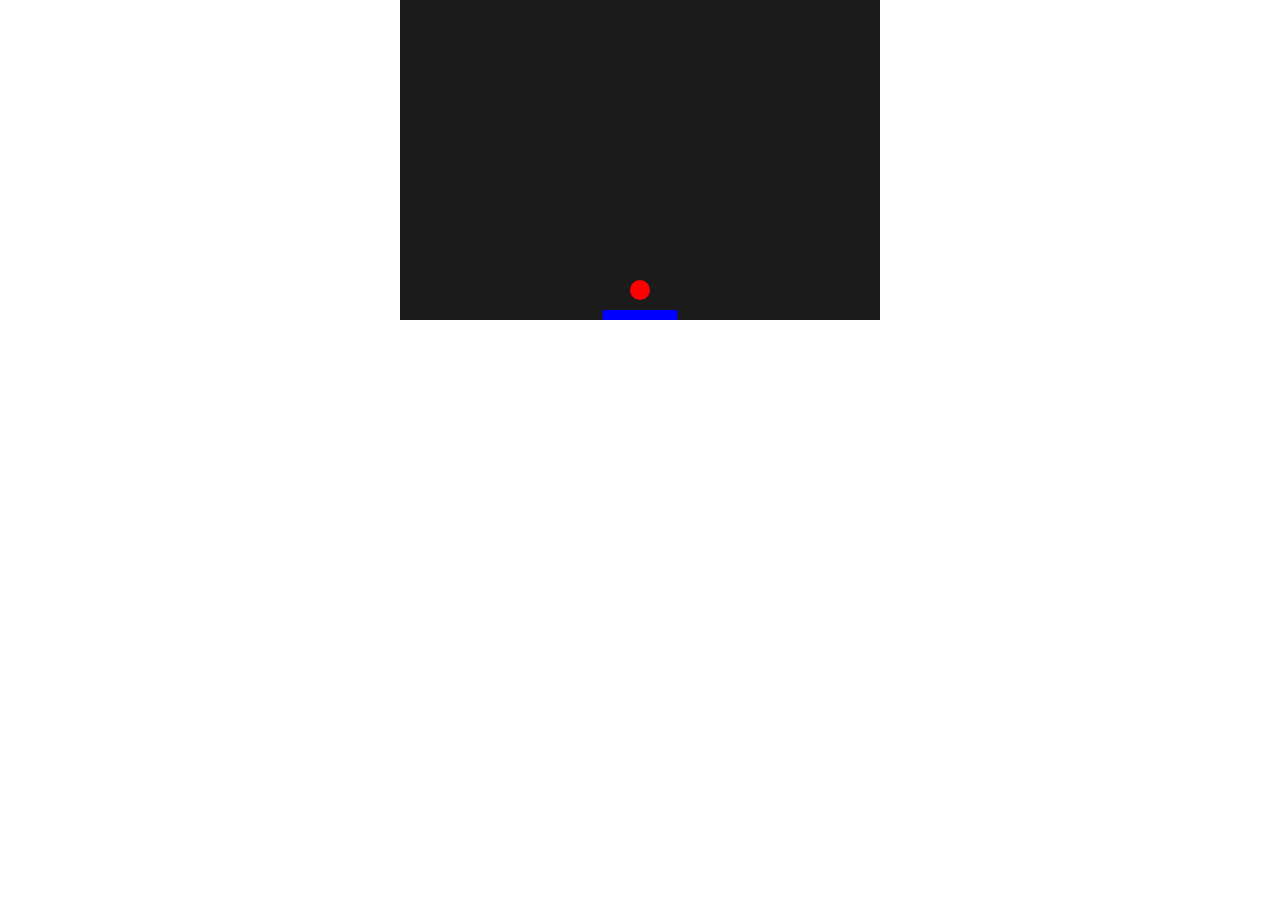
<file: canvas test shit/index.html>
<!DOCTYPE html>
<head>
  <meta charset="UTF-8">
  <title>canvas poopoo</title>
  <style>
    * { padding: 0; margin: 0; }
    canvas { background: #1b1b1b; display: block; margin: 0 auto;}
  </style>
</head>
<body>

  <canvas id="myCanvas" width="480" height="320"></canvas>

<script src="index.js"></script>
<script type="text/javascript" src="bricks.js" />
</body>
</html>
</file>
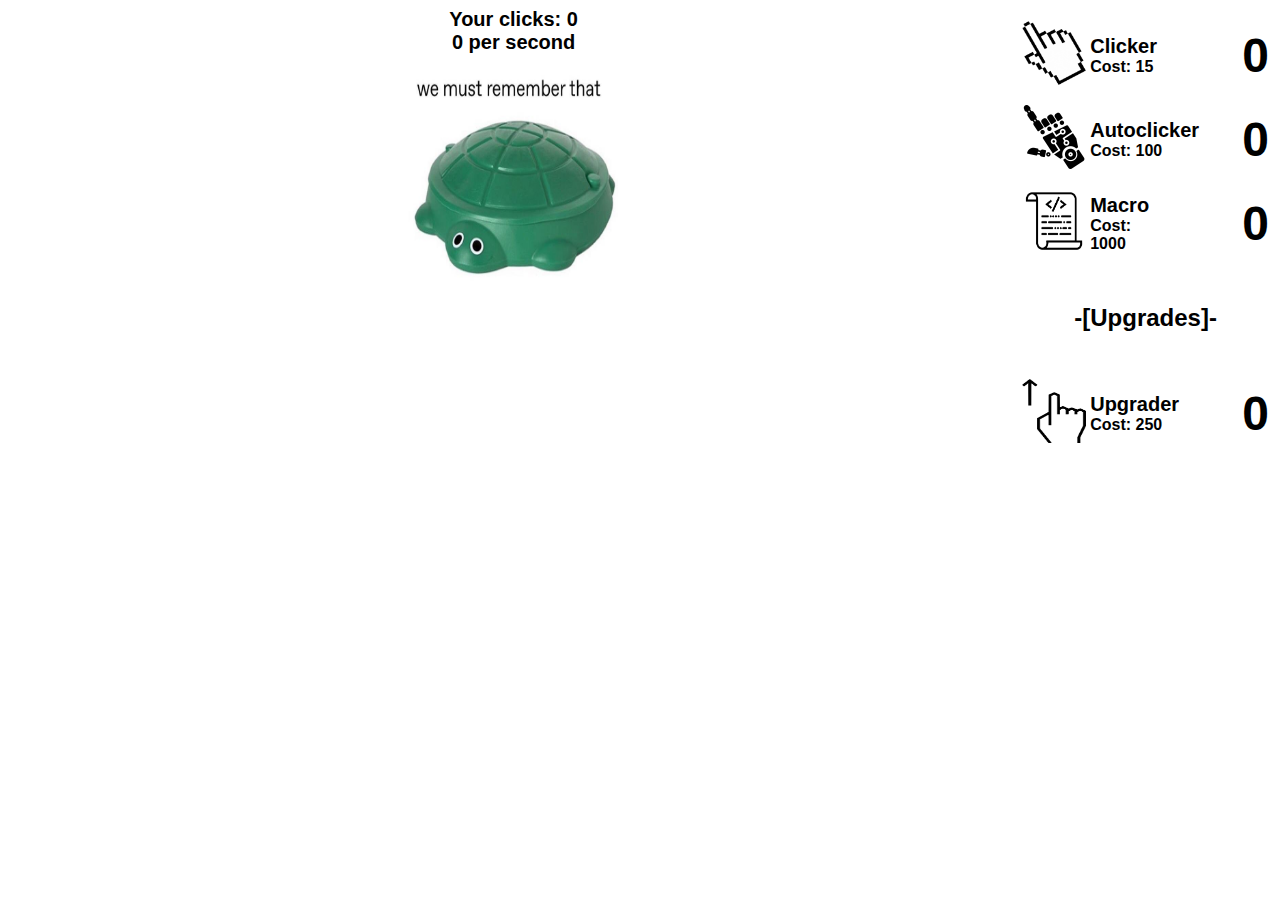
<file: Clicker/index.html>
<!DOCTYPE html>
<html lang="en">

<head>
  <link rel="stylesheet" href="style.css" />
  <meta charset="UTF-8">
  <meta http-equiv="X-UA-Compatible">
  <meta name="viewport" content="width=device-width, initial-scale=1.0">
  <title>Clicker</title>
</head>

<body>
  <div class="sectionLeft">
    <center>
      <div class="scoreContainer">
        Your clicks: <span id="score">0</span> <br>
        <span id="scorePS">0</span> per second
      </div>
      <br>
      <div class="clickerContainer">
        <img id="lol" src="assets/remember.jpg" height="256" width="256" onclick="addScore(upgrader)">
      </div>
    </center>
  </div>
  <div class="sectionRight">
    <table class="shopButton" onclick="buyCursor()">
      <tr>
        <td id="image"><img id="lol" src="assets/cursor.png"height='64' width='64'><span class="tooltiptext">Generates 1 click per second</span></td>
        <td id="nameAndCost">
          <p>Clicker</p>
          <p><span id="cPrice">Cost: 15</span></p>
        </td>
        <td id="amount"><span id="cursors" class="test">0</span></td>
      </tr>
    </table>
    <table class="shopButton" onclick="buyGrandma()">
      <tr>
        <td id="image"><img id="lol" src="assets/grandma.png"height='64' width='64'><span class="tooltiptext">Generates 5 clicks per second</span></td>
        <td id="nameAndCost">
          <p>Autoclicker</p>
          <p><span id="gPrice">Cost: 100</span></p>
        </td>
        <td id="amount"><span id="grandmas" class="test">0</span></td>
      </tr>
    </table>
    <table class="shopButton" onclick="buyOven()">
      <tr>
        <td id="image"><img id="lol" src="assets/oven.png"height='64' width='64'><span class="tooltiptext">Generates 50 clicks per second</span></td>
        <td id="nameAndCost">
          <p>Macro</p>
          <p><span id="oPrice">Cost: 1000</span></p>
        </td>
        <td id="amount"><span id="ovens" class="test">0</span></td>
      </tr>
    </table>
    <br>
<h1 class="text1">-[Upgrades]-</h1>
    <br>
    <table class="shopButton" onclick="upgradeShit()">
      <tr>
        <td id="image"><img id="lol" src="assets/upgrade.png"height='64' width='64'><span class="tooltiptext">+1 Manual clicks</span></td>
        <td id="nameAndCost">
          <p>Upgrader</p>
          <p><span id="uPrice">Cost: 250</span></p>
        </td>
        <td id="amount"><span id="upgrader" class="test">0</span></td>
      </tr>
    </table>
  </div>

  <script src="index.js"></script>
</body>
</html>
</file>
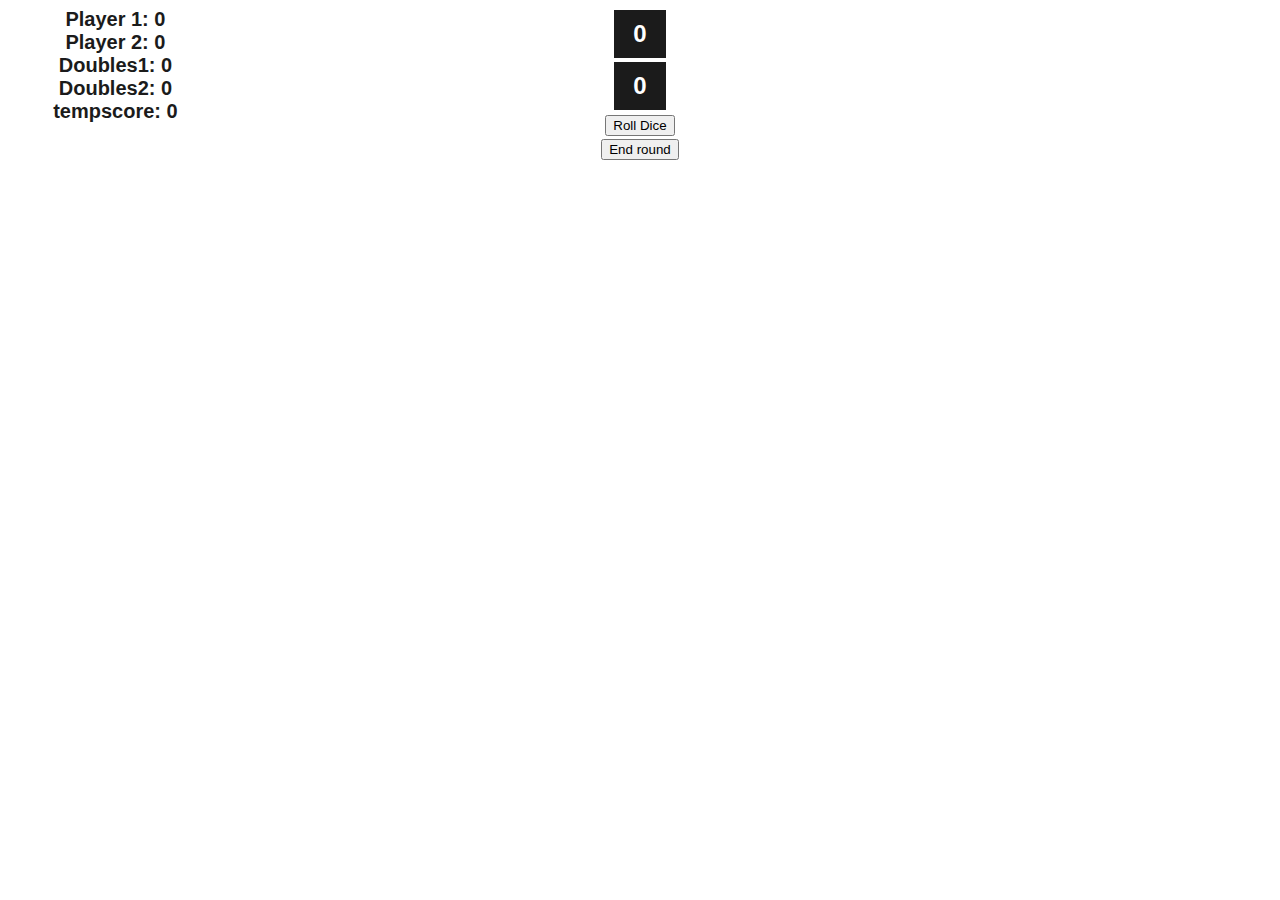
<file: Dice/index.html>
<!DOCTYPE html>
<html lang="en">
<head>
  <link rel="stylesheet" href="style.css" />
  <meta charset="UTF-8">
  <meta http-equiv="X-UA-Compatible" content="IE=edge">
  <meta name="viewport" content="width=device-width, initial-scale=1.0">
  <title>Dice game</title>
</head>
<body>
  <div class="sectionLeft">
    Player 1: <span id="score1">0</span> <br>
    Player 2: <span id="score2">0</span> <br>
    <div class="debug">
      Doubles1: <span id="doubles1">0</span> <br>
      Doubles2: <span id="doubles2">0</span> <br>
      tempscore: <span id="tempScore">0</span> <br>
    </div>
  </div>
  <div class="sectionMiddle">
    <div class="main">
      <div id="die1" class="dice">0</div>
      <div id="die2" class="dice">0</div>
      <button onclick="rollDice()">Roll Dice</button> <br>
      <button onclick="endRound()">End round</button>
    </div>
      <span class="bruh" id="status"></span>
  </div>
  <div class="sectionRight">
    <div class ="hh" id="his"></div>
  </div>

  <script src="index.js"></script>
</body>
</html>
</file>
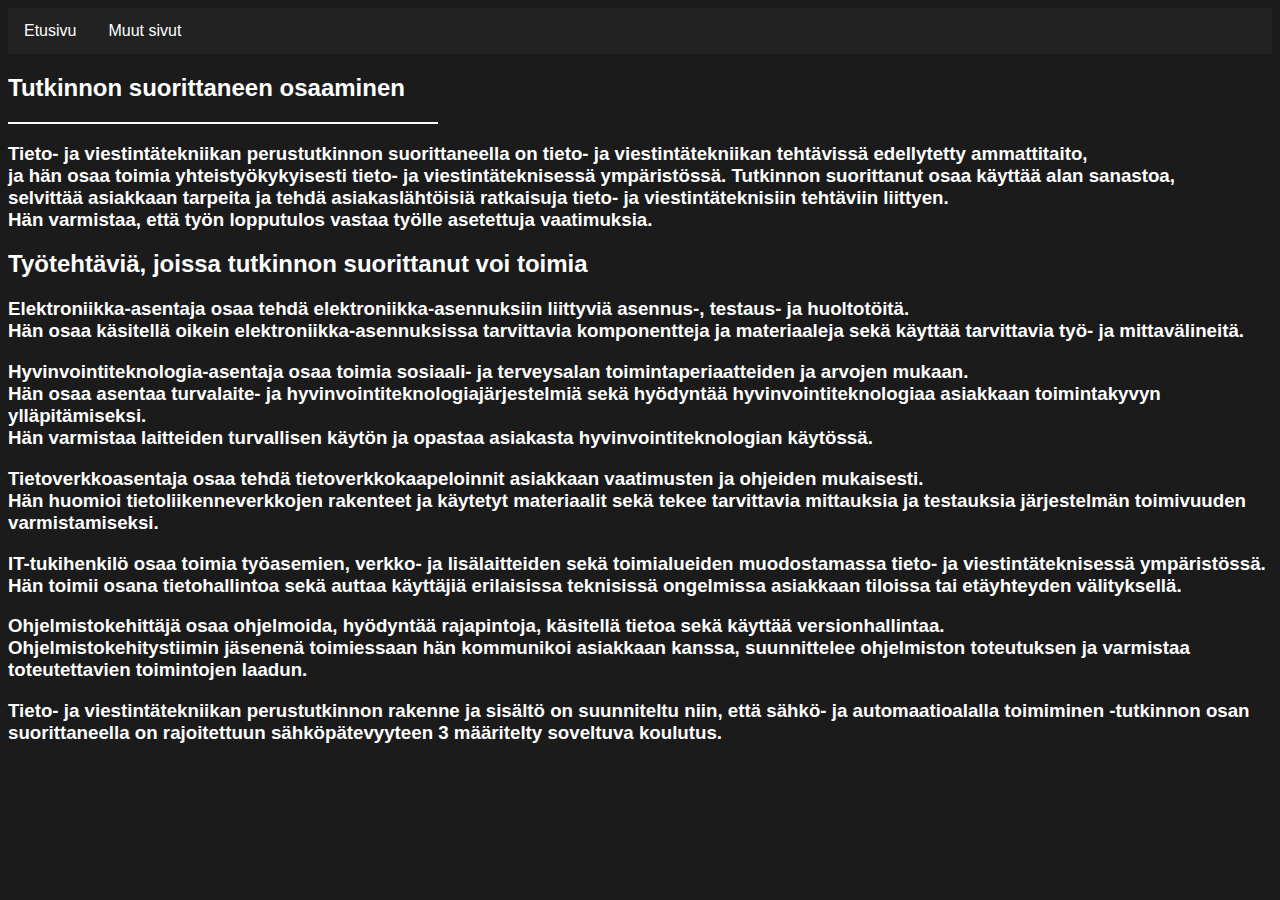
<file: resp-site/index.html>
<!DOCTYPE html>
<html lang="en">
<head>
  <title>Home</title>
  <meta charset="utf-8">
  <meta name="viewport" content="width=device-width, initial-scale=1, shrink-to-fit=yes, user-scalable=no">
  <meta http-equiv="X-UA-Compatible" content="IE=edge,chrome=1">
  <meta name="HandheldFriendly" content="true">
  <link rel="stylesheet" href="style.css" />
  <link rel="icon" href="https://cdn.discordapp.com/attachments/493485533188587522/675750528889651220/W.ico">
</head>
<body text="#ffffff" link= "#6b00ee" vlink= "#6b00ee" alink="#6b00ee" bgcolor="#1b1b1b">
  <div class="navbar">
    <a href="index.html">Etusivu</a>
    <div class="dropdown">
      <button class="dropbtn">Muut sivut
        <i class="fa fa-caret-down"></i>
      </button>
      <div class="dropdown-content">
        <a href="tutkintoR.html">Tutkinnon rakenne</a>
        <a href="tutkinto.html">Tutkinnonosat</a>
        <a href="kriteerit.html">Kriteerit</a>
        <a href="arviointi.html">Arviointi</a>
      </div>
    </div>
  </div>
    <div style="text-align: center;">
      <div style="display: inline-block; text-align: left; max-width: 100%;">
        <h2>Tutkinnon suorittaneen osaaminen</h2>
          <span class="line"></span>
        <h3>Tieto- ja viestintätekniikan perustutkinnon suorittaneella on tieto- ja viestintätekniikan tehtävissä edellytetty ammattitaito, <br>ja hän osaa toimia yhteistyökykyisesti tieto- ja viestintäteknisessä ympäristössä. Tutkinnon suorittanut osaa käyttää alan sanastoa, <br> selvittää asiakkaan tarpeita ja tehdä asiakaslähtöisiä ratkaisuja tieto- ja viestintäteknisiin tehtäviin liittyen. <br> Hän varmistaa, että työn lopputulos vastaa työlle asetettuja vaatimuksia.</h1>
        <h2>Työtehtäviä, joissa tutkinnon suorittanut voi toimia</h2>
          <span class="line2"></span>
        <h3>Elektroniikka-asentaja osaa tehdä elektroniikka-asennuksiin liittyviä asennus-, testaus- ja huoltotöitä.<br> Hän osaa käsitellä oikein elektroniikka-asennuksissa tarvittavia komponentteja ja materiaaleja sekä käyttää tarvittavia työ- ja mittavälineitä.</h3>
        <h3>Hyvinvointiteknologia-asentaja osaa toimia sosiaali- ja terveysalan toimintaperiaatteiden ja arvojen mukaan.<br> Hän osaa asentaa turvalaite- ja hyvinvointiteknologiajärjestelmiä sekä hyödyntää hyvinvointiteknologiaa asiakkaan toimintakyvyn ylläpitämiseksi. <br>Hän varmistaa laitteiden turvallisen käytön ja opastaa asiakasta hyvinvointiteknologian käytössä.</h3>
        <h3>Tietoverkkoasentaja osaa tehdä tietoverkkokaapeloinnit asiakkaan vaatimusten ja ohjeiden mukaisesti.<br> Hän huomioi tietoliikenneverkkojen rakenteet ja käytetyt materiaalit sekä tekee tarvittavia mittauksia ja testauksia järjestelmän toimivuuden varmistamiseksi.</h3>
        <h3>IT-tukihenkilö osaa toimia työasemien, verkko- ja lisälaitteiden sekä toimialueiden muodostamassa tieto- ja viestintäteknisessä ympäristössä.<br> Hän toimii osana tietohallintoa sekä auttaa käyttäjiä erilaisissa teknisissä ongelmissa asiakkaan tiloissa tai etäyhteyden välityksellä.</h3>
        <h3>Ohjelmistokehittäjä osaa ohjelmoida, hyödyntää rajapintoja, käsitellä tietoa sekä käyttää versionhallintaa.<br> Ohjelmistokehitystiimin jäsenenä toimiessaan hän kommunikoi asiakkaan kanssa, suunnittelee ohjelmiston toteutuksen ja varmistaa toteutettavien toimintojen laadun.</h3>
        <h3>Tieto- ja viestintätekniikan perustutkinnon rakenne ja sisältö on suunniteltu niin, että sähkö- ja automaatioalalla toimiminen -tutkinnon osan suorittaneella on rajoitettuun sähköpätevyyteen 3 määritelty soveltuva koulutus.</h3>
      </div>
    </div>
</body>
</html>
</file>
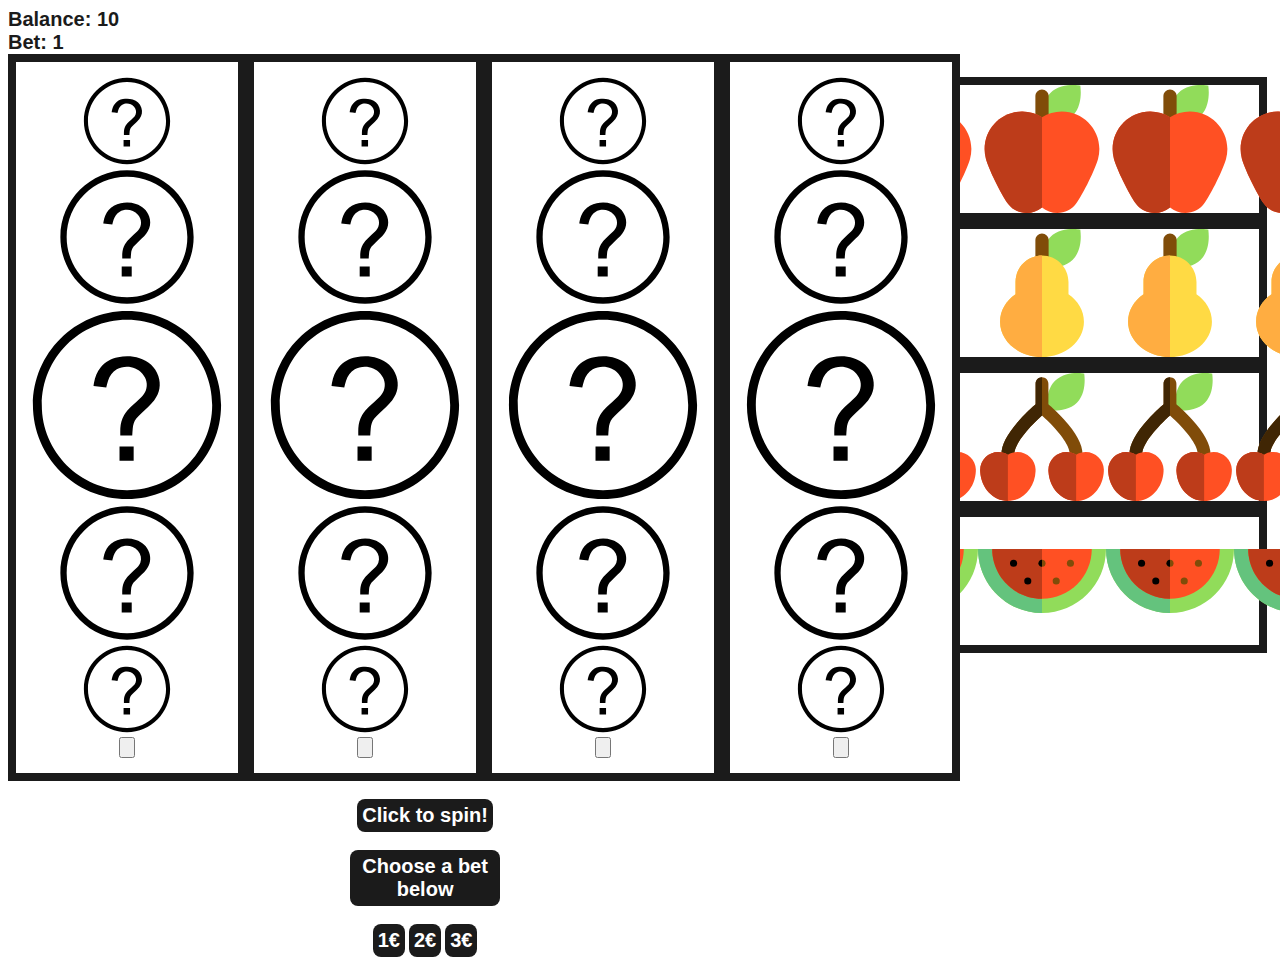
<file: Slots/index.html>
<!DOCTYPE html>
<html lang="en">
<head>
  <link rel="stylesheet" href="style.css" />
  <meta charset="UTF-8">
  <meta http-equiv="X-UA-Compatible" content="IE=edge">
  <meta name="viewport" content="width=device-width, initial-scale=1.0">
  <title>Slots</title>
</head>
<body>
  <div class="sectionLeft">
    Balance: <span id="balance">0</span> <br>
    Bet: <span id="bet">0</span> <br>
  </div>
  <div class="sectionMiddle">
    <center>
      <div id="Rolls">
        <div id="Slot" class="slot1">
          <div id="lol">
          </div>
          <div id="row">
            <img src="assets/mark.svg" id="S1">
            <img src="assets/mark.svg" id="S2">
            <img src="assets/mark.svg" id="S3">
            <img src="assets/mark.svg" id="S4">
            <img src="assets/mark.svg" id="S5">
          </div>
          <button onclick="Lock(this.parentNode)" id="LockButton">
            <img src="assets/lock.svg">
          </button>
        </div>
        <div id="Slot" class="slot2">
          <div id="lol">
          </div>
          <div id="row">
            <img src="assets/mark.svg" id="S1">
            <img src="assets/mark.svg" id="S2">
            <img src="assets/mark.svg" id="S3">
            <img src="assets/mark.svg" id="S4">
            <img src="assets/mark.svg" id="S5">
          </div>
          <button onclick="Lock(this.parentNode)" id="LockButton">
            <img src="assets/lock.svg">
          </button>
        </div>
        <div id="Slot" class="slot3">
          <div id="lol">
          </div>
          <div id="row">
            <img src="assets/mark.svg" id="S1">
            <img src="assets/mark.svg" id="S2">
            <img src="assets/mark.svg" id="S3">
            <img src="assets/mark.svg" id="S4">
            <img src="assets/mark.svg" id="S5">
          </div>
          <button onclick="Lock(this.parentNode)" id="LockButton">
            <img src="assets/lock.svg">
          </button>
        </div>
        <div id="Slot" class="slot4">
          <div id="lol">
          </div>
          <div id="row">
            <img src="assets/mark.svg" id="S1">
            <img src="assets/mark.svg" id="S2">
            <img src="assets/mark.svg" id="S3">
            <img src="assets/mark.svg" id="S4">
            <img src="assets/mark.svg" id="S5">
          </div>
          <button onclick="Lock(this.parentNode)" id="LockButton">
            <img src="assets/lock.svg">
          </button>
        </div>
      </div>
        <div class="buttons">
          <br>
          <button class="button" id="rollbtn" onclick="play()">Click to spin!</button><br><br>
          <button class ="button">Choose a bet below</button><br><br>
          <button class="button" onclick="addBet(1)">1€</button>
          <button class="button" onclick="addBet(2)">2€</button>
          <button class="button" onclick="addBet(3)">3€</button><br><br>
          <button class="button" id="endButton" onclick="endGame()">End the game?</button>
        </div>
    </center>
  </div>
  <div class="sectionRight">
  </div>
  <div id="rewards">
    <div id="tier">
        <div id="combo">
            <img src="assets/apple.svg">
            <img src="assets/apple.svg">
            <img src="assets/apple.svg">
            <img src="assets/apple.svg">
        </div>
        <div id="reward">
            <h1>2</h1>
        </div>
    </div>
</div>
 <script src="index.js"></script>
</body>
</html>
</file>
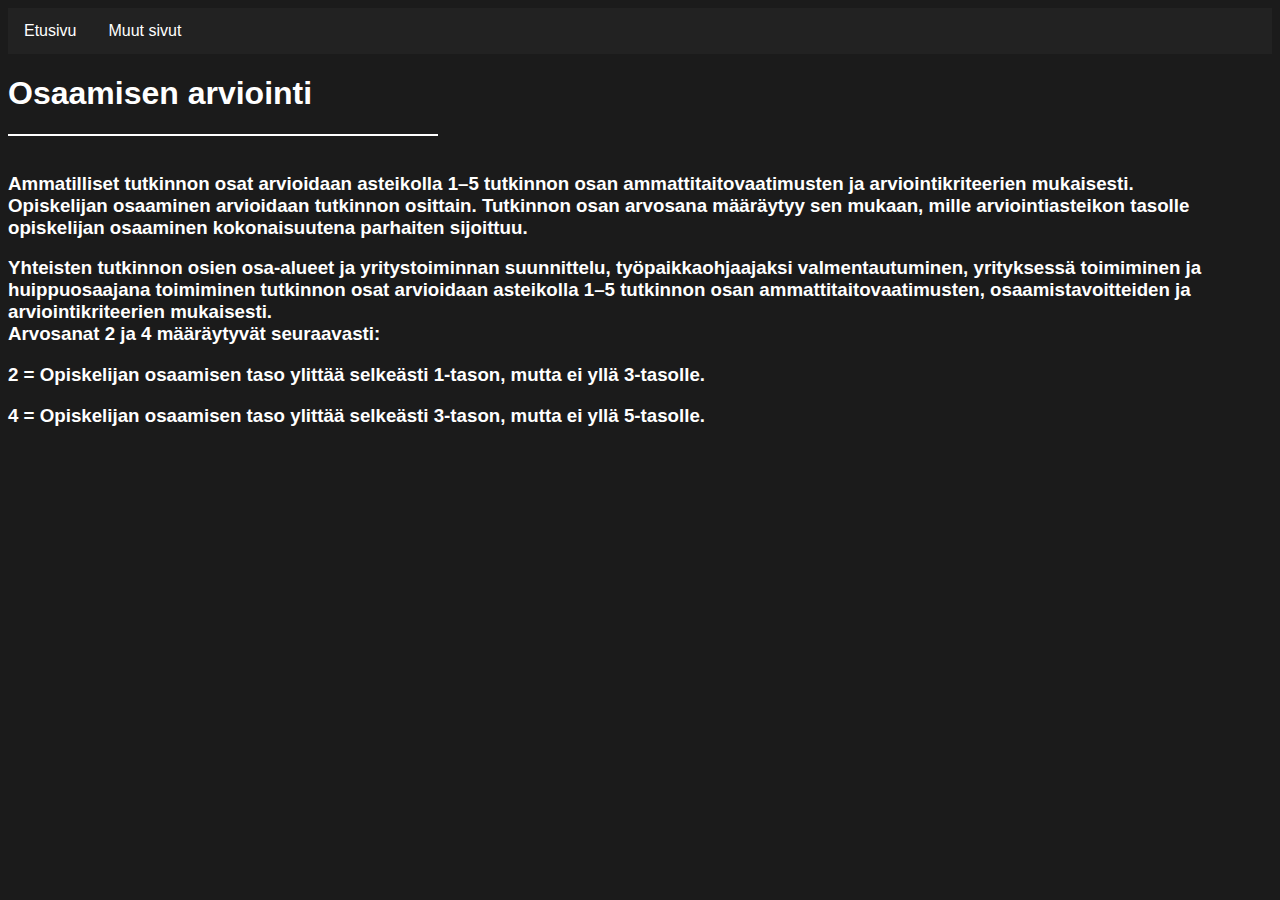
<file: resp-site/arviointi.html>
<!DOCTYPE html>
<html lang="en">
<head>
  <title>Arviointi</title>
  <meta charset="utf-8">
  <meta name="viewport" content="width=device-width, initial-scale=1, shrink-to-fit=yes, user-scalable=no">
  <meta http-equiv="X-UA-Compatible" content="IE=edge,chrome=1">
  <meta name="HandheldFriendly" content="true">
  <link rel="stylesheet" href="style.css" />
  <link rel="icon" href="https://cdn.discordapp.com/attachments/493485533188587522/675750528889651220/W.ico">
</head>
<body text="#ffffff" link= "#6b00ee" vlink= "#6b00ee" alink="#6b00ee" bgcolor="#1b1b1b"></body>
  <div class="navbar">
    <a href="index.html">Etusivu</a>
    <div class="dropdown">
      <button class="dropbtn">Muut sivut
        <i class="fa fa-caret-down"></i>
      </button>
      <div class="dropdown-content">
        <a href="tutkintoR.html">Tutkinnon rakenne</a>
        <a href="tutkinto.html">Tutkinnonosat</a>
        <a href="kriteerit.html">Kriteerit</a>
      </div>
    </div>
  </div>
    <div style="text-align: center;">
      <div style="display: inline-block; text-align: left; max-width: 100%;">
        <h1>Osaamisen arviointi</h1>
          <span class="line"></span><br>
          <h3>Ammatilliset tutkinnon osat arvioidaan asteikolla 1–5 tutkinnon osan ammattitaitovaatimusten ja arviointikriteerien mukaisesti. <br> Opiskelijan osaaminen arvioidaan tutkinnon osittain. Tutkinnon osan arvosana määräytyy sen mukaan, mille arviointiasteikon tasolle opiskelijan osaaminen kokonaisuutena parhaiten sijoittuu.</h3>
          <h3>Yhteisten tutkinnon osien osa-alueet ja yritystoiminnan suunnittelu, työpaikkaohjaajaksi valmentautuminen, yrityksessä toimiminen ja huippuosaajana toimiminen tutkinnon osat arvioidaan asteikolla 1–5 tutkinnon osan ammattitaitovaatimusten, osaamistavoitteiden ja arviointikriteerien mukaisesti. <br> Arvosanat 2 ja 4 määräytyvät seuraavasti:</h3>
          <h3>2 = Opiskelijan osaamisen taso ylittää selkeästi 1-tason, mutta ei yllä 3-tasolle.</h3>
          <h3>4 = Opiskelijan osaamisen taso ylittää selkeästi 3-tason, mutta ei yllä 5-tasolle.</h3>
      </div>
    </div>
  </div>
</body>
</html>
</file>
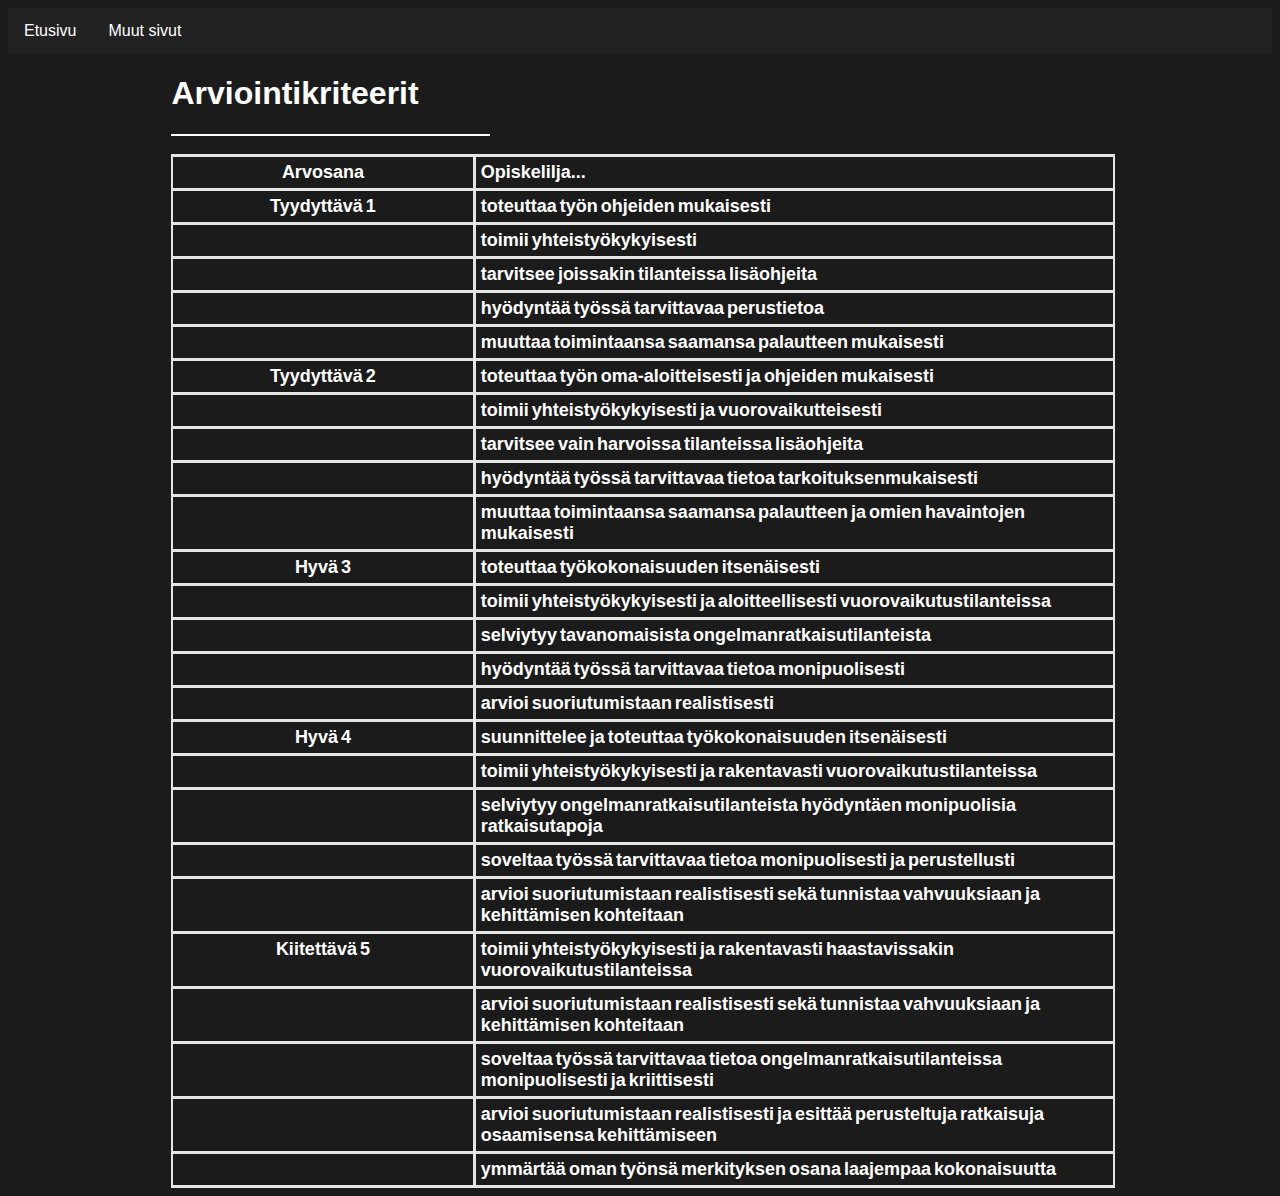
<file: resp-site/kriteerit.html>
<!DOCTYPE html>
<html lang="en">
<head>
  <title>Kriteerit</title>
  <meta charset="utf-8">
  <meta name="viewport" content="width=device-width, initial-scale=1, shrink-to-fit=yes, user-scalable=no">
  <meta http-equiv="X-UA-Compatible" content="IE=edge,chrome=1">
  <meta name="HandheldFriendly" content="true">
  <link rel="stylesheet" href="style.css" />
  <link rel="icon" href="https://cdn.discordapp.com/attachments/493485533188587522/675750528889651220/W.ico">
</head>
<body text="#ffffff" link= "#6b00ee" vlink= "#6b00ee" alink="#6b00ee" bgcolor="#1b1b1b"></body>
  <div class="navbar">
    <a href="index.html">Etusivu</a>
    <div class="dropdown">
      <button class="dropbtn">Muut sivut
        <i class="fa fa-caret-down"></i>
      </button>
      <div class="dropdown-content">
        <a href="tutkintoR.html">Tutkinnon rakenne</a>
        <a href="tutkinto.html">Tutkinnonosat</a>
        <a href="arviointi.html">Arviointi</a>
      </div>
    </div>
  </div>
    <div style="text-align: center;">
      <div style="display: inline-block; text-align: left; max-width: 100%;">
        <h1>Arviointikriteerit</h1>
          <span class="line"></span> <br>
          <div class="grid-container">
              <div class="lol">Arvosana</div>
            <div> Opiskelilja...</div>
              <div class="lol">Tyydyttävä 1</div>  
            <div> toteuttaa työn ohjeiden mukaisesti</div>
              <div></div>
            <div> toimii yhteistyökykyisesti</div>
              <div></div>
            <div> tarvitsee joissakin tilanteissa lisäohjeita</div>
              <div></div>
            <div> hyödyntää työssä tarvittavaa perustietoa</div>
              <div></div>
            <div> muuttaa toimintaansa saamansa palautteen mukaisesti</div>
              <div class="lol">Tyydyttävä 2</div>
            <div> toteuttaa työn oma-aloitteisesti ja ohjeiden mukaisesti</div>
              <div></div>
            <div> toimii yhteistyökykyisesti ja vuorovaikutteisesti</div>
              <div></div>
            <div> tarvitsee vain harvoissa tilanteissa lisäohjeita</div>
              <div></div>
            <div> hyödyntää työssä tarvittavaa tietoa tarkoituksenmukaisesti</div>
              <div></div>
            <div> muuttaa toimintaansa saamansa palautteen ja omien havaintojen mukaisesti</div>
              <div class="lol">Hyvä 3</div>
            <div> toteuttaa työkokonaisuuden itsenäisesti</div>
              <div></div>
            <div> toimii yhteistyökykyisesti ja aloitteellisesti vuorovaikutustilanteissa</div>
              <div></div>
            <div> selviytyy tavanomaisista ongelmanratkaisutilanteista</div>
              <div></div>
            <div> hyödyntää työssä tarvittavaa tietoa monipuolisesti</div>
              <div></div>
            <div> arvioi suoriutumistaan realistisesti</div>
              <div class="lol">Hyvä 4</div>
            <div> suunnittelee ja toteuttaa työkokonaisuuden itsenäisesti</div>
              <div></div>
            <div> toimii yhteistyökykyisesti ja rakentavasti vuorovaikutustilanteissa</div>
              <div></div>
            <div>selviytyy ongelmanratkaisutilanteista hyödyntäen monipuolisia ratkaisutapoja</div>
              <div></div>
            <div>soveltaa työssä tarvittavaa tietoa monipuolisesti ja perustellusti</div>
              <div></div>
            <div>arvioi suoriutumistaan realistisesti sekä tunnistaa vahvuuksiaan ja kehittämisen kohteitaan</div>
              <div class="lol">Kiitettävä 5</div>
            <div>toimii yhteistyökykyisesti ja rakentavasti haastavissakin vuorovaikutustilanteissa</div>
              <div></div>
            <div>arvioi suoriutumistaan realistisesti sekä tunnistaa vahvuuksiaan ja kehittämisen kohteitaan</div>
              <div></div>
            <div>soveltaa työssä tarvittavaa tietoa ongelmanratkaisutilanteissa monipuolisesti ja kriittisesti</div>
              <div></div>
            <div>arvioi suoriutumistaan realistisesti ja esittää perusteltuja ratkaisuja osaamisensa kehittämiseen</div>
              <div></div>
            <div>ymmärtää oman työnsä merkityksen osana laajempaa kokonaisuutta</div>  
          </div>
        </div>
    </div>
  </div>
</body>
</html>
</file>
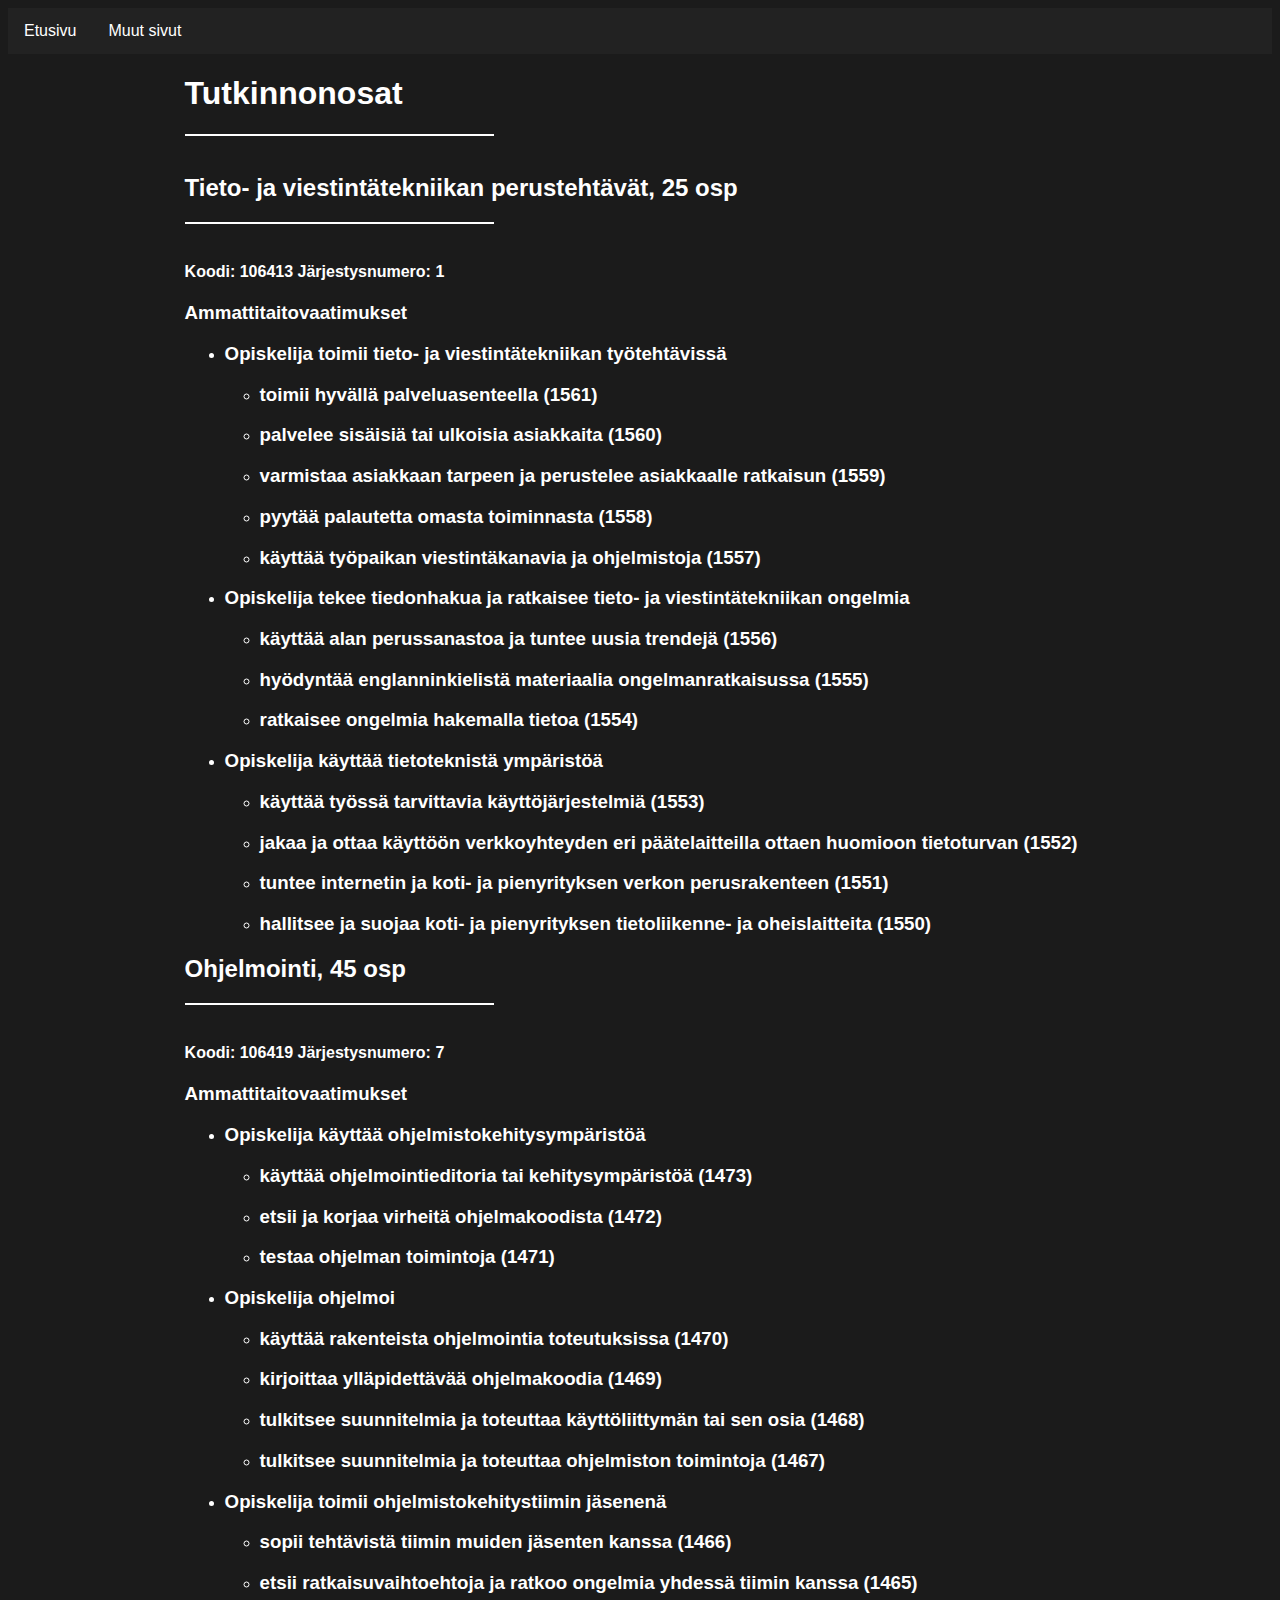
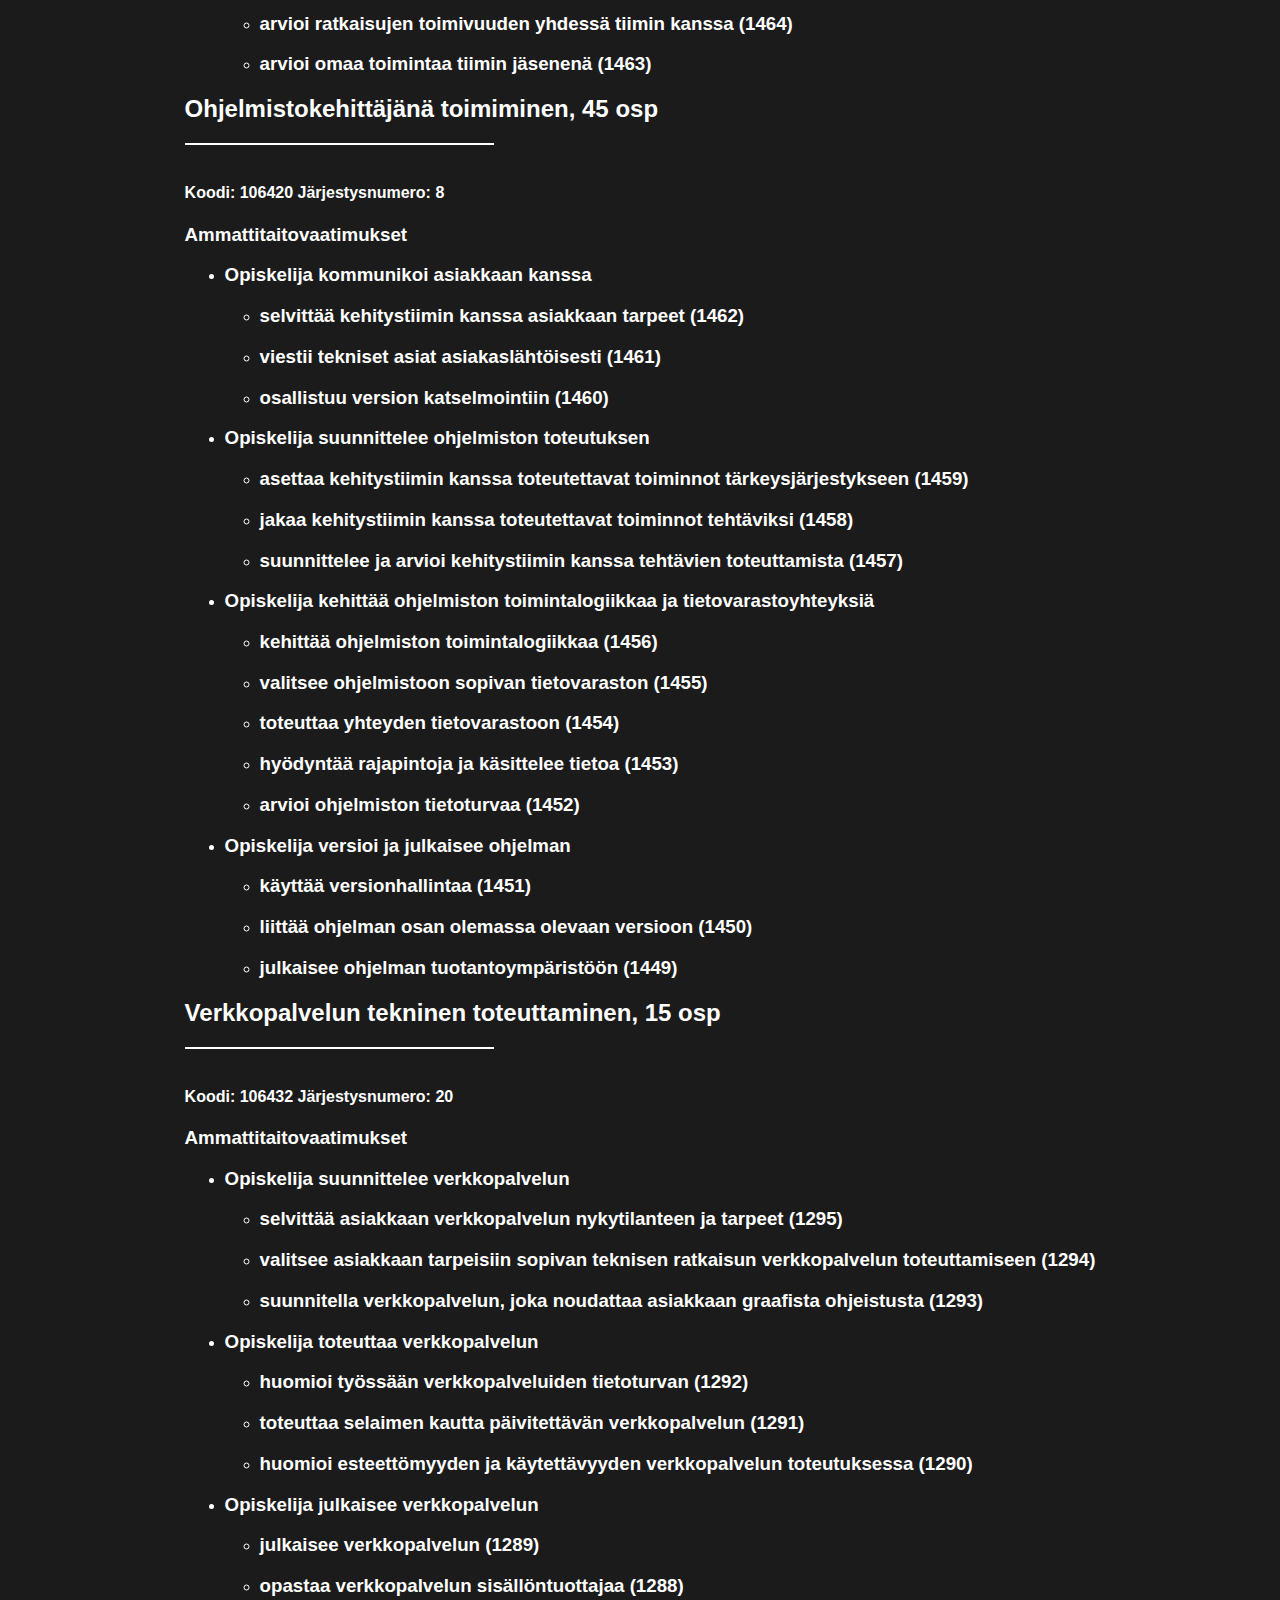
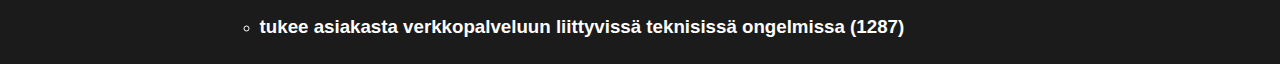
<file: resp-site/tutkinto.html>
<!DOCTYPE html>
<html lang="en">
<head>
  <title>Tutkinnonosat</title>
  <meta charset="utf-8">
  <meta name="viewport" content="width=device-width, initial-scale=1, shrink-to-fit=yes, user-scalable=no">
  <meta http-equiv="X-UA-Compatible" content="IE=edge,chrome=1">
  <meta name="HandheldFriendly" content="true">
  <link rel="stylesheet" href="style.css" />
  <link rel="icon" href="https://cdn.discordapp.com/attachments/493485533188587522/675750528889651220/W.ico">
</head>
<body text="#ffffff" link= "#6b00ee" vlink= "#6b00ee" alink="#6b00ee" bgcolor="#1b1b1b"></body>
  <div class="navbar">
    <a href="index.html">Etusivu</a>
    <div class="dropdown">
      <button class="dropbtn">Muut sivut
        <i class="fa fa-caret-down"></i>
      </button>
      <div class="dropdown-content">
        <a href="tutkintoR.html">Tutkinnon rakenne</a>
        <a href="kriteerit.html">Kriteerit</a>
        <a href="arviointi.html">Arviointi</a>
      </div>
    </div>
  </div>
    <div style="text-align: center;">
      <div style="display: inline-block; text-align: left; max-width: 100%;">
        <h1>Tutkinnonosat</h1>
          <span class="line"></span><br>
          <h2>Tieto- ja viestintätekniikan perustehtävät, 25 osp</h2>
          <span class="line"></span><br>
          <h4>Koodi: 106413 Järjestysnumero: 1</h4>
          <h3>Ammattitaitovaatimukset</h3>
            <ul class="a"><li><h3>Opiskelija toimii tieto- ja viestintätekniikan työtehtävissä </h3></li></ul>
              <ul class="b"><li><h3>toimii hyvällä palveluasenteella (1561) </h3></li></ul>
              <ul class="b"><li><h3>palvelee sisäisiä tai ulkoisia asiakkaita (1560) </h3></li></ul>
              <ul class="b"><li><h3>varmistaa asiakkaan tarpeen ja perustelee asiakkaalle ratkaisun (1559) </h3></li></ul>
              <ul class="b"><li><h3>pyytää palautetta omasta toiminnasta (1558) </h3></li></ul>
              <ul class="b"><li><h3>käyttää työpaikan viestintäkanavia ja ohjelmistoja (1557) </h3></li></ul>
            <ul class="a"><li><h3>Opiskelija tekee tiedonhakua ja ratkaisee tieto- ja viestintätekniikan ongelmia </h3></li></ul>
              <ul class="b"><li><h3>käyttää alan perussanastoa ja tuntee uusia trendejä (1556) </h3></li></ul>
              <ul class="b"><li><h3>hyödyntää englanninkielistä materiaalia ongelmanratkaisussa (1555) </h3></li></ul>
              <ul class="b"><li><h3>ratkaisee ongelmia hakemalla tietoa (1554) </h3></li></ul>
            <ul class="a"><li><h3>Opiskelija käyttää tietoteknistä ympäristöä  </h3></li></ul>
              <ul class="b"><li><h3>käyttää työssä tarvittavia käyttöjärjestelmiä (1553) </h3></li></ul>
              <ul class="b"><li><h3>jakaa ja ottaa käyttöön verkkoyhteyden eri päätelaitteilla ottaen huomioon tietoturvan (1552) </h3></li></ul>
              <ul class="b"><li><h3>tuntee internetin ja koti- ja pienyrityksen verkon perusrakenteen (1551) </h3></li></ul>
              <ul class="b"><li><h3>hallitsee ja suojaa koti- ja pienyrityksen tietoliikenne- ja oheislaitteita (1550) </h3></li></ul>
          <h2>Ohjelmointi, 45 osp</h2>
          <span class="line"></span><br>
          <h4>Koodi: 106419 Järjestysnumero: 7</h4>
          <h3>Ammattitaitovaatimukset</h3>
            <ul class="a"><li><h3>Opiskelija käyttää ohjelmistokehitysympäristöä </h3></li></ul>
              <ul class="b"><li><h3>käyttää ohjelmointieditoria tai kehitysympäristöä (1473) </h3></li></ul>
              <ul class="b"><li><h3>etsii ja korjaa virheitä ohjelmakoodista (1472) </h3></li></ul>
              <ul class="b"><li><h3>testaa ohjelman toimintoja (1471) </h3></li></ul>
            <ul class="a"><li><h3>Opiskelija ohjelmoi </h3></li></ul>
              <ul class="b"><li><h3>käyttää rakenteista ohjelmointia toteutuksissa (1470) </h3></li></ul>
              <ul class="b"><li><h3>kirjoittaa ylläpidettävää ohjelmakoodia (1469) </h3></li></ul>
              <ul class="b"><li><h3>tulkitsee suunnitelmia ja toteuttaa käyttöliittymän tai sen osia (1468) </h3></li></ul>
              <ul class="b"><li><h3>tulkitsee suunnitelmia ja toteuttaa ohjelmiston toimintoja (1467) </h3></li></ul>
            <ul class="a"><li><h3>Opiskelija toimii ohjelmistokehitystiimin jäsenenä </h3></li></ul>
              <ul class="b"><li><h3>sopii tehtävistä tiimin muiden jäsenten kanssa (1466) </h3></li></ul>
              <ul class="b"><li><h3>etsii ratkaisuvaihtoehtoja ja ratkoo ongelmia yhdessä tiimin kanssa (1465) </h3></li></ul>
              <ul class="b"><li><h3>arvioi ratkaisujen toimivuuden yhdessä tiimin kanssa (1464) </h3></li></ul>
              <ul class="b"><li><h3>arvioi omaa toimintaa tiimin jäsenenä (1463) </h3></li></ul>
          <h2>Ohjelmistokehittäjänä toimiminen, 45 osp</h2>
          <span class="line"></span><br>
          <h4>Koodi: 106420 Järjestysnumero: 8</h4>
          <h3>Ammattitaitovaatimukset</h3>
            <ul class="a"><li><h3>Opiskelija kommunikoi asiakkaan kanssa </h3></li></ul>
              <ul class="b"><li><h3>selvittää kehitystiimin kanssa asiakkaan tarpeet (1462) </h3></li></ul>
              <ul class="b"><li><h3>viestii tekniset asiat asiakaslähtöisesti (1461) </h3></li></ul>
              <ul class="b"><li><h3>osallistuu version katselmointiin (1460) </h3></li></ul>
            <ul class="a"><li><h3>Opiskelija suunnittelee ohjelmiston toteutuksen </h3></li></ul>
              <ul class="b"><li><h3>asettaa kehitystiimin kanssa toteutettavat toiminnot tärkeysjärjestykseen (1459) </h3></li></ul>
              <ul class="b"><li><h3>jakaa kehitystiimin kanssa toteutettavat toiminnot tehtäviksi (1458) </h3></li></ul>
              <ul class="b"><li><h3>suunnittelee ja arvioi kehitystiimin kanssa tehtävien toteuttamista (1457) </h3></li></ul>
            <ul class="a"><li><h3>Opiskelija kehittää ohjelmiston toimintalogiikkaa ja tietovarastoyhteyksiä </h3></li></ul>
              <ul class="b"><li><h3>kehittää ohjelmiston toimintalogiikkaa (1456) </h3></li></ul>
              <ul class="b"><li><h3>valitsee ohjelmistoon sopivan tietovaraston (1455) </h3></li></ul>
              <ul class="b"><li><h3>toteuttaa yhteyden tietovarastoon (1454) </h3></li></ul>
              <ul class="b"><li><h3>hyödyntää rajapintoja ja käsittelee tietoa (1453) </h3></li></ul>
              <ul class="b"><li><h3>arvioi ohjelmiston tietoturvaa (1452) </h3></li></ul>
            <ul class="a"><li><h3>Opiskelija versioi ja julkaisee ohjelman </h3></li></ul>
              <ul class="b"><li><h3>käyttää versionhallintaa (1451) </h3></li></ul>
              <ul class="b"><li><h3>liittää ohjelman osan olemassa olevaan versioon (1450) </h3></li></ul>
              <ul class="b"><li><h3>julkaisee ohjelman tuotantoympäristöön (1449) </h3></li></ul>
          <h2>Verkkopalvelun tekninen toteuttaminen, 15 osp</h2>
          <span class="line"></span><br>
          <h4>Koodi: 106432 Järjestysnumero: 20</h4>
          <h3>Ammattitaitovaatimukset</h3>
            <ul class="a"><li><h3>Opiskelija suunnittelee verkkopalvelun </h3></li></ul>
              <ul class="b"><li><h3>selvittää asiakkaan verkkopalvelun nykytilanteen ja tarpeet (1295) </h3></li></ul>
              <ul class="b"><li><h3>valitsee asiakkaan tarpeisiin sopivan teknisen ratkaisun verkkopalvelun toteuttamiseen (1294) </h3></li></ul>
              <ul class="b"><li><h3>suunnitella verkkopalvelun, joka noudattaa asiakkaan graafista ohjeistusta (1293) </h3></li></ul>
            <ul class="a"><li><h3>Opiskelija toteuttaa verkkopalvelun </h3></li></ul>
              <ul class="b"><li><h3>huomioi työssään verkkopalveluiden tietoturvan (1292) </h3></li></ul>
              <ul class="b"><li><h3>toteuttaa selaimen kautta päivitettävän verkkopalvelun (1291) </h3></li></ul>
              <ul class="b"><li><h3>huomioi esteettömyyden ja käytettävyyden verkkopalvelun toteutuksessa (1290) </h3></li></ul>
            <ul class="a"><li><h3>Opiskelija julkaisee verkkopalvelun </h3></li></ul>
              <ul class="b"><li><h3>julkaisee verkkopalvelun (1289) </h3></li></ul>
              <ul class="b"><li><h3>opastaa verkkopalvelun sisällöntuottajaa (1288) </h3></li></ul>
              <ul class="b"><li><h3>tukee asiakasta verkkopalveluun liittyvissä teknisissä ongelmissa (1287) </h3></li></ul>
      </div>
    </div>
  </div>
</body>
</html>
</file>
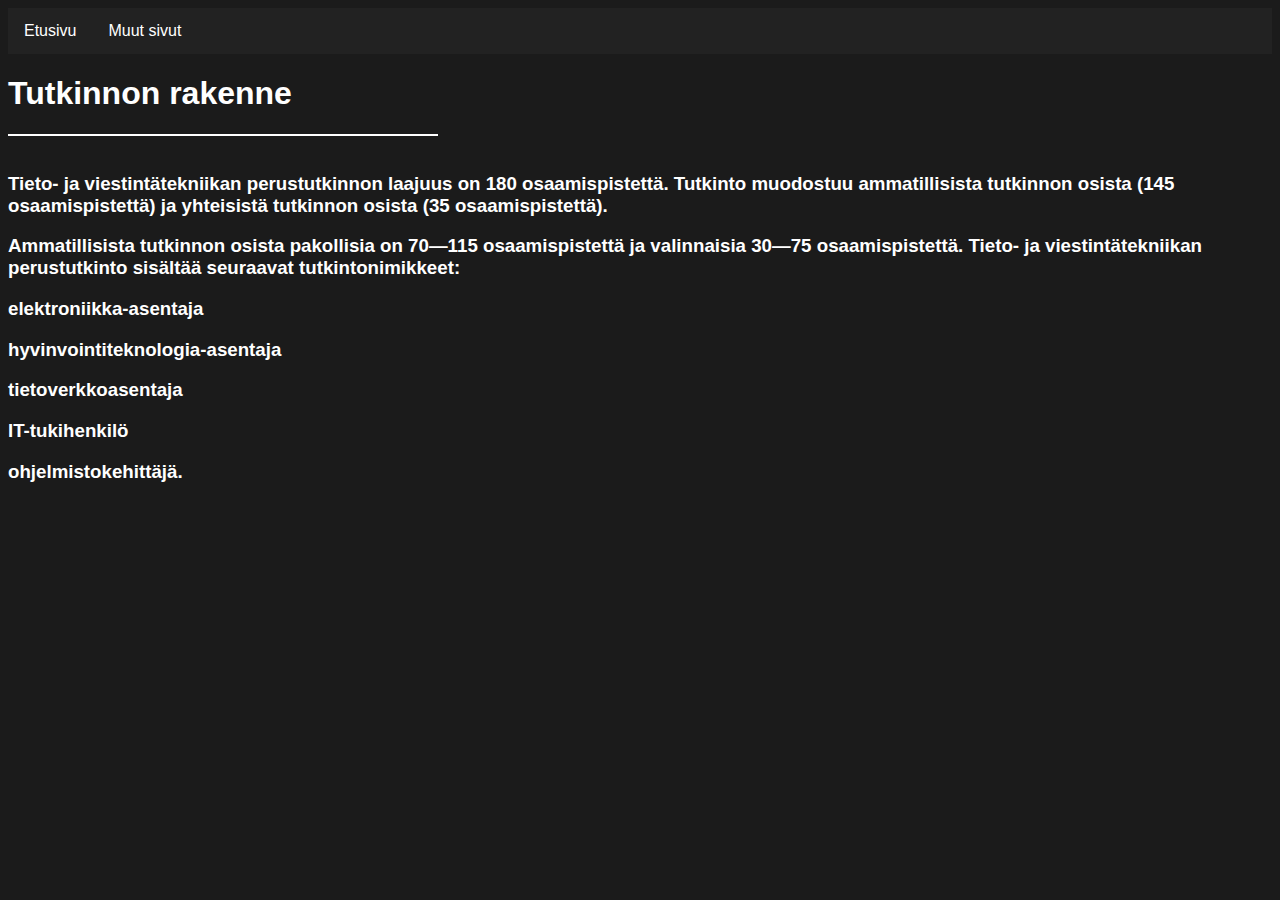
<file: resp-site/tutkintoR.html>
<!DOCTYPE html>
<html lang="en">
<head>
  <title>Tutkinnon rakenne</title>
  <meta charset="utf-8">
  <meta name="viewport" content="width=device-width, initial-scale=1, shrink-to-fit=yes, user-scalable=no">
  <meta http-equiv="X-UA-Compatible" content="IE=edge,chrome=1">
  <meta name="HandheldFriendly" content="true">
  <link rel="stylesheet" href="style.css" />
  <link rel="icon" href="https://cdn.discordapp.com/attachments/493485533188587522/675750528889651220/W.ico">
</head>
<body text="#ffffff" link= "#6b00ee" vlink= "#6b00ee" alink="#6b00ee" bgcolor="#1b1b1b"></body>
  <div class="navbar">
    <a href="index.html">Etusivu</a>
    <div class="dropdown">
      <button class="dropbtn">Muut sivut
        <i class="fa fa-caret-down"></i>
      </button>
      <div class="dropdown-content">
        <a href="tutkinto.html">Tutkinnonosat</a>
        <a href="kriteerit.html">Kriteerit</a>
        <a href="arviointi.html">Arviointi</a>
      </div>
    </div>
  </div>
    <div style="text-align: center;">
      <div style="display: inline-block; text-align: left; max-width: 100%;">
        <h1>Tutkinnon rakenne</h1>
          <span class="line"></span><br>
          <h3>Tieto- ja viestintätekniikan perustutkinnon laajuus on 180 osaamispistettä. Tutkinto muodostuu ammatillisista tutkinnon osista (145 osaamispistettä) ja yhteisistä tutkinnon osista (35 osaamispistettä).</h3>
          <h3>Ammatillisista tutkinnon osista pakollisia on 70—115 osaamispistettä ja valinnaisia 30—75 osaamispistettä. Tieto- ja viestintätekniikan perustutkinto sisältää seuraavat tutkintonimikkeet:</h3>
          <li><h3>elektroniikka-asentaja</h3></li>
          <li><h3>hyvinvointiteknologia-asentaja</h3></li>
          <li><h3>tietoverkkoasentaja</h3></li>
          <li><h3>IT-tukihenkilö</h3></li>
          <li><h3>ohjelmistokehittäjä.</h3></li>
      </div>
    </div>
  </div>
</body>
</html>
</file>
<file: Clicker/style.css>
.sectionLeft {
  float: left;
  width: 80%;
}
.sectionRight {
  float: right;
  width: 20%;
}
.scoreContainer {
  width: 17.5%;
  font-size: 20px;
  font-weight: bold;
  font-family: Arial, Helvetica, sans-serif;
}
.clickerContainer img {
  position: relative;
  transition: all .1s ease-in-out;
}
.clickerContainer img:hover {transform: scale(1.03);}
.clickerContainer img:active {transform: scale(0.99);}

.shopButton {
  font-family: Arial, Helvetica, sans-serif;
  font-weight: bold;
  transition: all .1s ease-in-out;
  border-radius: 10px;
  width: 100%;
  margin: 10px 0px 10px 0px;
}
.shopButton #image {width: 25%;}
.shopButton :hover {transform: scale(1.03);}
.shopButton :active {transform: scale(0.99);}
.shopButton #amount {font-size: 48px; font-weight: bold;}
.shopButton #nameAndCost p:first-of-type {font-size: 20px;}
.shopButton #nameAndCost p {margin: 0px; width: 60%;}
.shopButton .tooltiptext {
  visibility: hidden;
  width: 120px;
  top: -5px;
  right: 105%; 
  background-color: #1b1b1b;
  color: #ffffff;
  font-family: Arial, Helvetica, sans-serif;
  font-weight: bold;
  font-size: 14px;
  text-align: center;
  border-radius: 6px;
  position: absolute;
  z-index: 1;
}
.shopButton:hover .tooltiptext {
  visibility: visible;
}
.test {
  float: right;
}
.text1 {
  color: #000000;
  font-family: Arial, Helvetica, sans-serif;
  font-weight: bold;
  font-size: 24px;
  text-align: center;
}
</file>
<file: Dice/style.css>
.sectionLeft {
  float: left;
  width: 17%;
  color: #1b1b1b;
  font-size:20px;
  font-family: Arial, Helvetica, sans-serif;
  font-weight: bold;
  align-content: center;
  text-align:center;
}
.sectionMiddle{
  float: inline-start;
  width: 66%;
  color: #1b1b1b;
  font-size:20px;
  font-family: Arial, Helvetica, sans-serif;
  font-weight: bold;
  align-content: center;
  text-align:center;
  position: relative;
}
.sectionRight {
  width: 17%;
  color: #1b1b1b;
  font-size:20px;
  font-family: Arial, Helvetica, sans-serif;
  font-weight: bold;
  align-content: center;
  text-align:center;
  display: inline-block;
  text-align: left;
}
.dice {
  width:32px;
  background:#1b1b1b;
  border:#ffffff 2px solid;
  padding:10px;
  color: #ffffff;
  font-size:24px;
  font-family: Arial, Helvetica, sans-serif;
  font-weight: bold;
  margin:5px;
  align-self: inherit;
  margin: auto;
}
.status {color: black;}
.bruh {align-content: center;}
.debug {visibility:visible;} /*stuff like double & tempscore counters*/
</file>
<file: resp-site/style.css>
body {
  font-family: Arial, Haettenschweiler, 'Arial', sans-serif;
}
.line {
  border-bottom: 2px solid #ffffff;
  display: block;
  width: 34%; 
}
.navbar {
  overflow: hidden;
  background-color: rgb(34, 34, 34);
  font-family: Arial;
}
.navbar a {
  float: left;
  font-size: 16px;
  color: white;
  text-align: center;
  padding: 14px 16px;
  text-decoration: none;
}
.dropdown {
  float: left;
  overflow: hidden;
}
.dropdown .dropbtn {
  font-size: 16px;
  border: none;
  outline: none;
  color: white;
  padding: 14px 16px;
  background-color: inherit;
  font-family: inherit;
  margin: 0;
}
.navbar a:hover, .dropdown:hover .dropbtn {
  background-color: #ffffff;
  color: #1b1b1b;
}
.dropdown-content {
  display: none;
  position: absolute;
  background-color: #f9f9f9;
  min-width: 160px;
  box-shadow: 0px 8px 16px 0px rgba(0,0,0,0.2);
  z-index: 1;
}
.dropdown-content a {
  float: none;
  color: black;
  padding: 12px 16px;
  text-decoration: none;
  display: block;
  text-align: left;
}
.dropdown-content a:hover {
  background-color: #ffffff;
}
.dropdown:hover .dropdown-content {
  display: block;
}
.grid-container {
  display: grid;
  width: 80%;
  grid-template-columns: 20% 80%;
  grid-gap: 3px;
  background-color: rgb(228, 228, 228);
  padding: 3px;
  justify-content: center;  
}
.grid-container > div {
  background-color:#1b1b1b;
  text-align: start;
  word-spacing: -2px;
  padding: 15px;
  font-size: 20px;
  font-family: Arial, Helvetica, sans-serif;
  font-weight: bold;
}
.grid-container .lol {
  text-align: center;
}

ul.a { list-style-position: outside; }
ul.b { 
  padding-left: 75px;
  list-style-type: circle;
}

@media only screen and (min-width: 360px) and (max-width: 1440px) {
.grid-container {
  width: 100%;
  grid-template-columns: 32% 68% }
.grid-container > div {
  padding: 5px;
  font-size: 18px;    
}
       
}
</file>
<file: Slots/style.css>
.buttons {
  width: 150px;
  text-align: center;
}
.button {
  font-family: Arial, Helvetica, sans-serif;
  font-weight: bold;
  background-color: #1b1b1b;
  color: #ffffff;
  font-size: 20px;
  border-radius: 8px;
  z-index: 1;
  border: none;
  padding: 5px 5px;
}
.sectionLeft {
  width: 17%;
  color: #1b1b1b;
	font-size:20px;
  font-family: Arial, Helvetica, sans-serif;
  font-weight: bold;
}
.sectionRight {
  width: 17%;
  align-content: center;
	text-align:center;
  display: inline-block;
  text-align: left;
}
.sectionMiddle{
  width: 66%;
  float: inline-start;
  align-content: center;
	text-align:center;
  position: relative;
}
#Rolls #Slot {
  border: 8px solid #1b1b1b;
  width: 13rem;
  display: table-cell;
  text-align: center;
  padding: 15px;
}
#Rolls #Slot #slots {
  position: absolute;
  margin-bottom: 90px;
}
#Rolls #Slot #S1, #Rolls #Slot #S5 {
  width: 5.5rem;
  height: 5.5rem;
}
#Rolls #Slot #S2, #Rolls #Slot #S4 {
  width: 8.5rem;
  height: 8.5rem;
}
#Rolls #Slot #S3 {
  width: 12rem;
  height: 12rem;
}

#rewards {
  font-family: Arial, Helvetica, sans-serif;
  font-weight: bold;
  color: #1b1b1b;
  font-size: 20px;
  border-radius: 8px;
  z-index: 1;
  border: none;
  padding: 5px 5px;
}
#rewards #tier {
  border: 8px solid #1b1b1b;
}
#rewards div {
  display: flex;
}
#rewards h1 {
  margin: 25px;
  margin-top: 45px;
  margin-left: 35px;

  font-size: 35px;
  font-family: Helvetica, sans-serif;
}
#rewards img {
  width: 8rem;
  height: 8rem;
}
#rewards #tier {
  vertical-align: middle;
}
#rewards #reward img {
  width: 3rem;
  height: 3rem;
}

#endButton {
  display: none;
}
</file>
